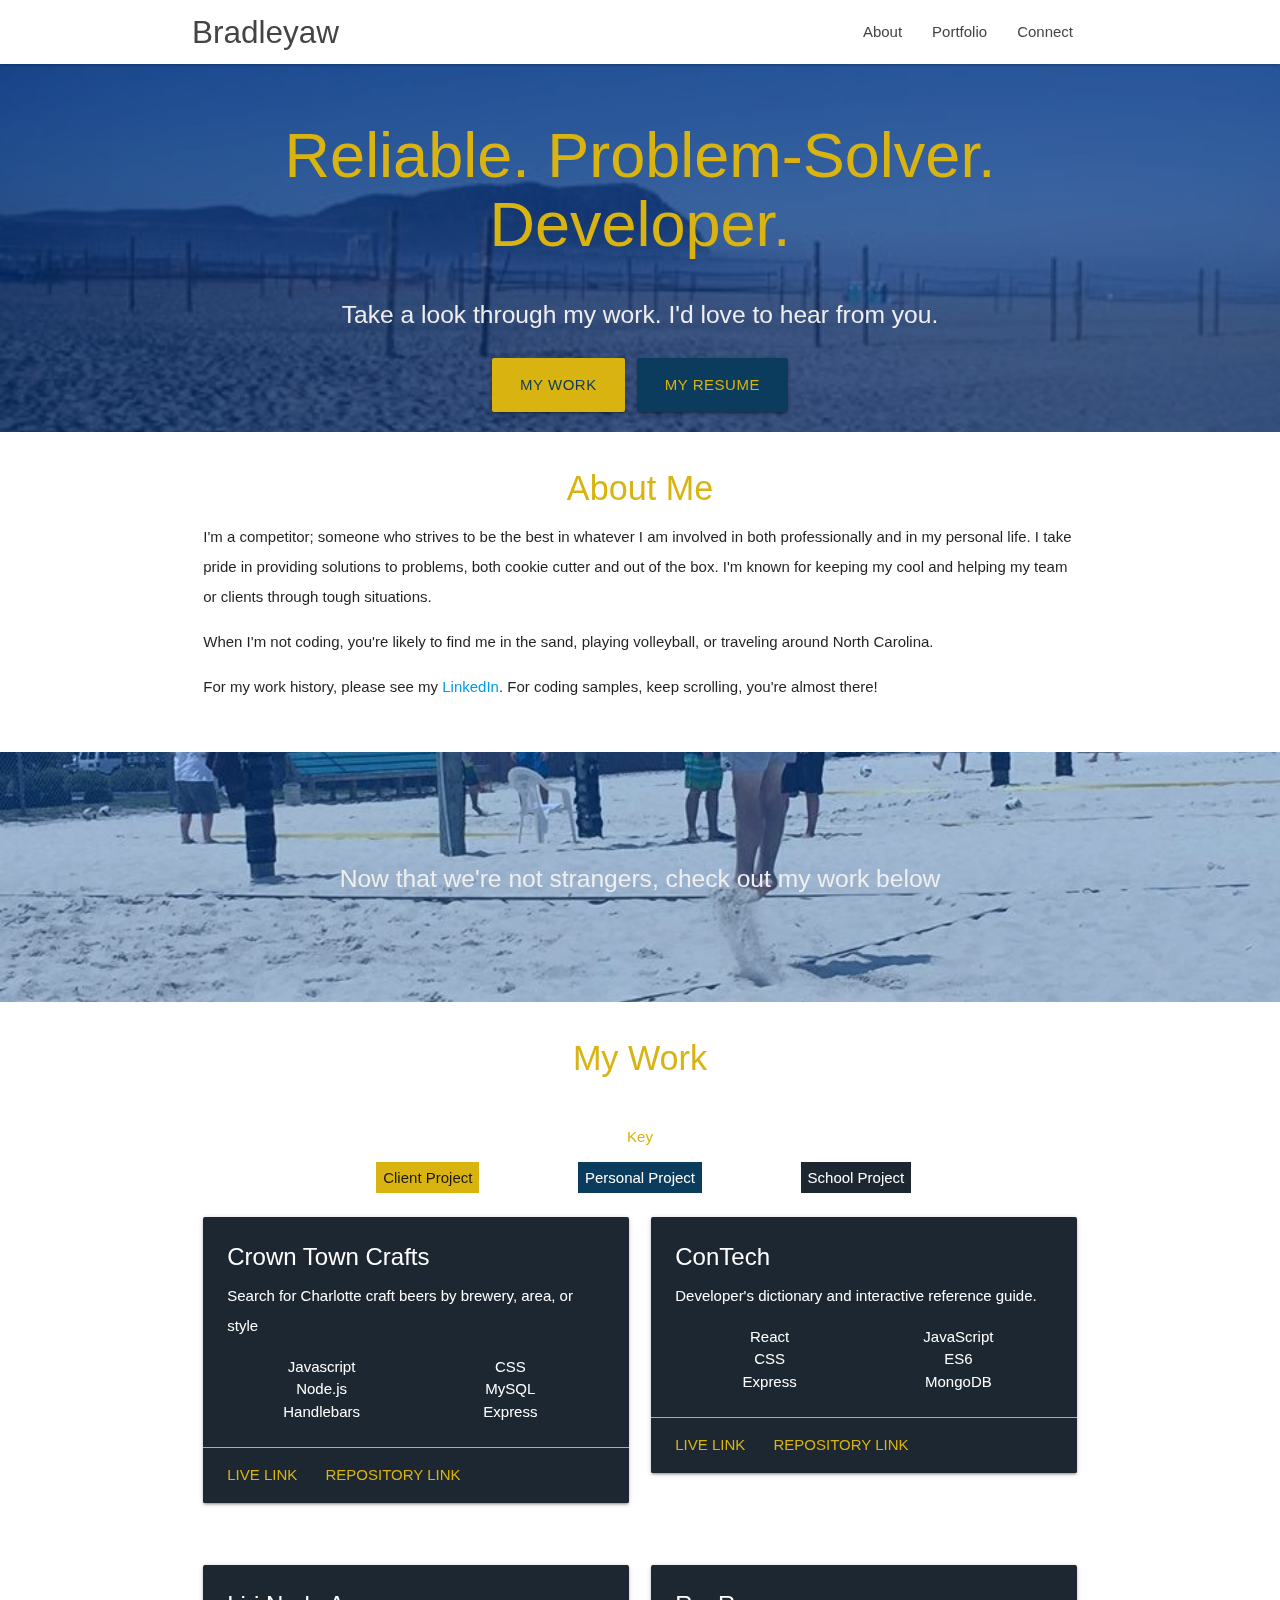
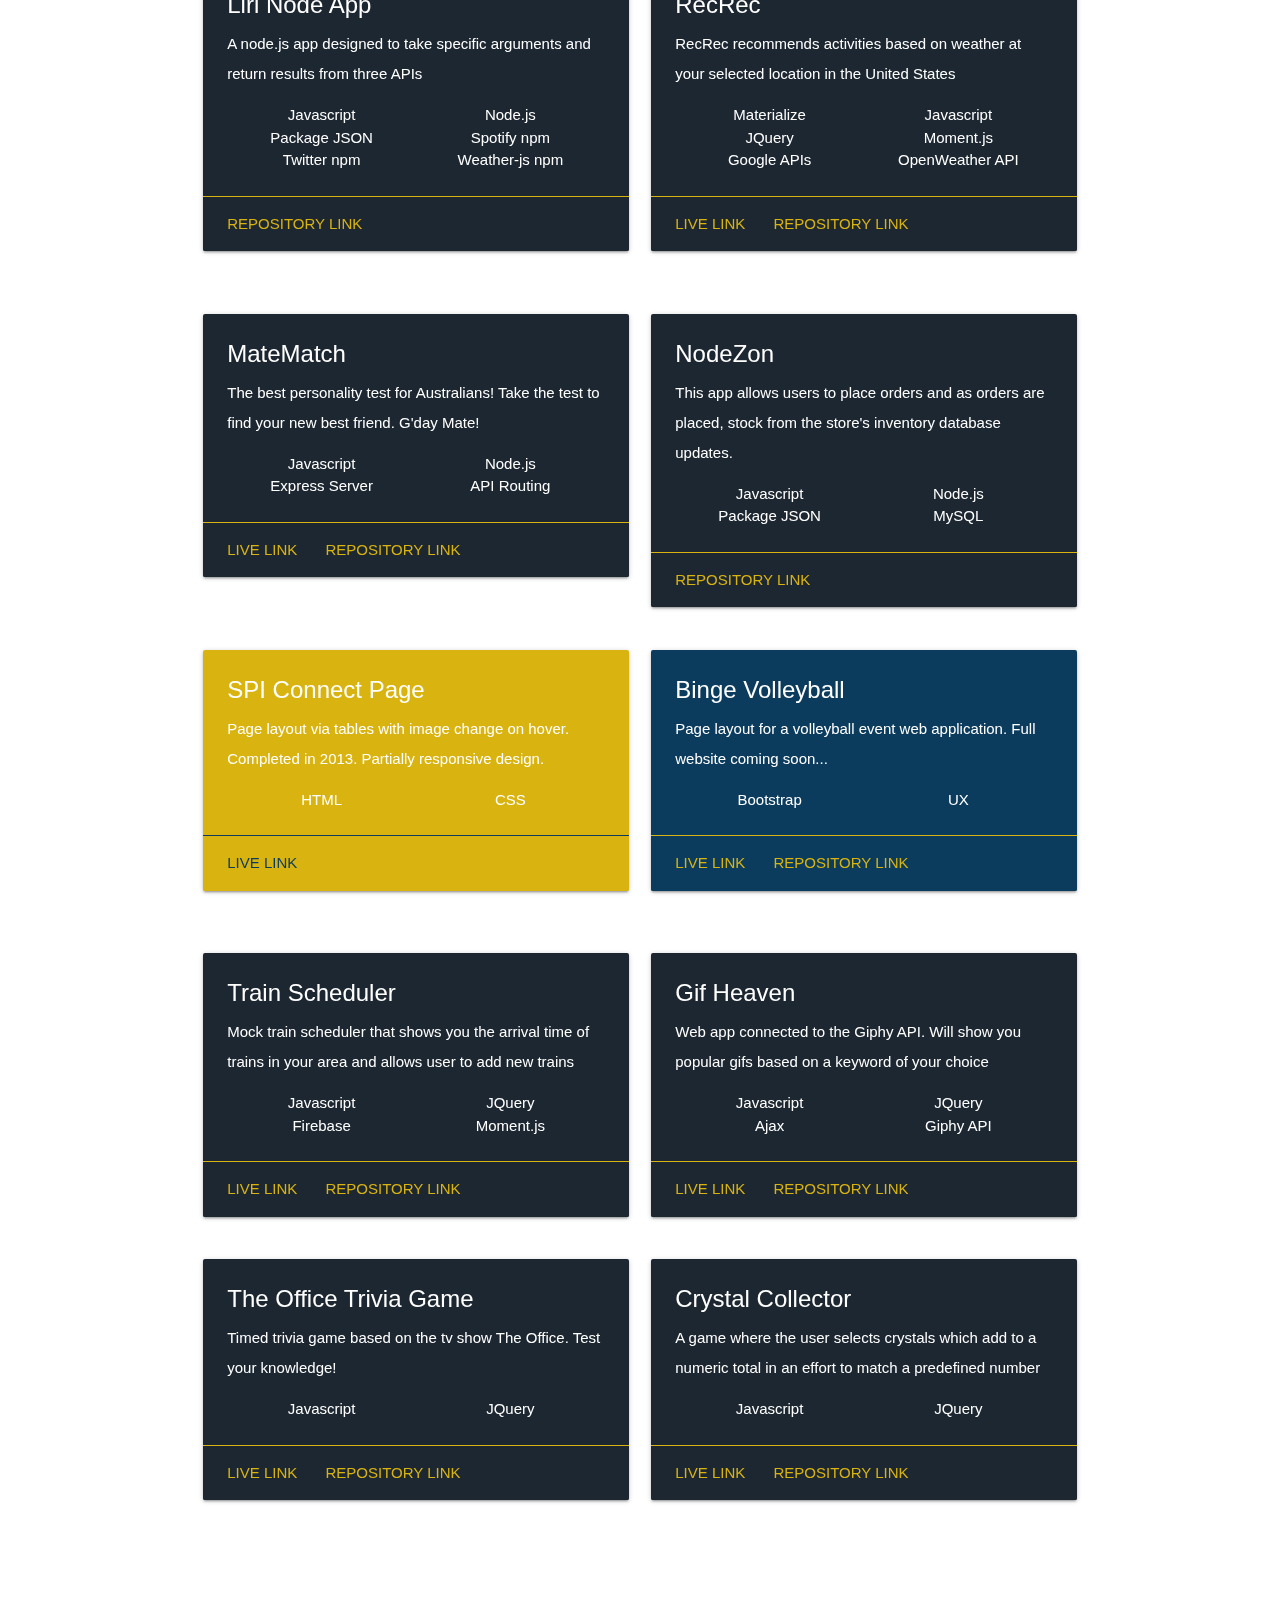
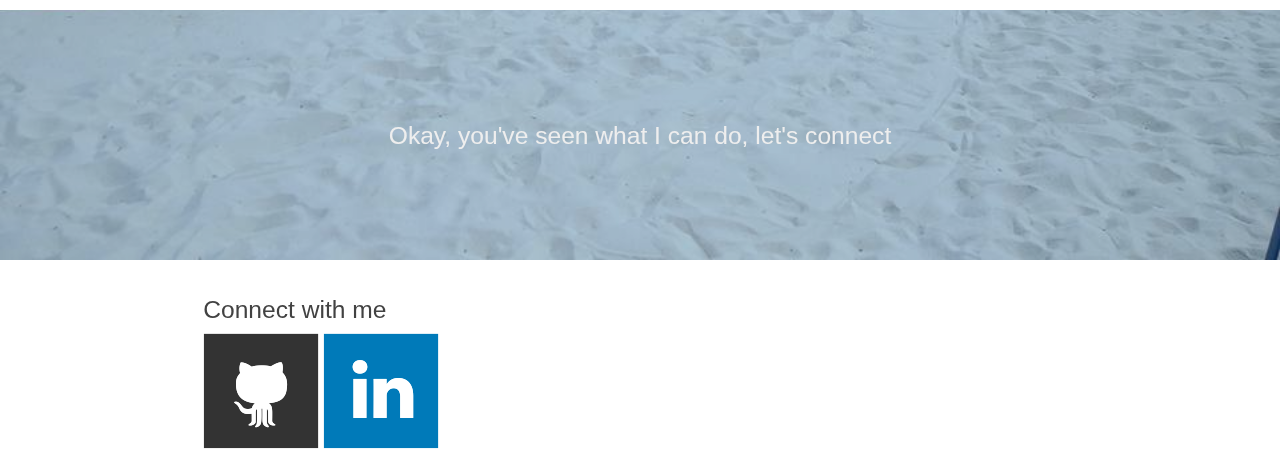
<file: index.html>
<!DOCTYPE html>
<html lang="en">

<head>
  <meta http-equiv="Content-Type" content="text/html; charset=UTF-8" />
  <meta name="viewport" content="width=device-width, initial-scale=1" />
  <title>Alex Bradley Portfolio</title>

  <!-- CSS  -->
  <link href="https://fonts.googleapis.com/icon?family=Material+Icons" rel="stylesheet">
  <link href="css/materialize.css" type="text/css" rel="stylesheet" media="screen,projection" />
  <!-- Remove the need for a favicon -->
  <link rel="shortcut icon" href="#" />
  <link href="css/style.css" type="text/css" rel="stylesheet" media="screen,projection" />
</head>

<body>
  <!-- Nav Area -->
  <nav class="white" role="navigation">
    <div class="nav-wrapper container">
      <a id="logo-container" href="#" id="home" class="brand-logo">Bradleyaw</a>
      <ul class="right hide-on-med-and-down">
        <li>
          <a href="#about">About</a>
        </li>
        <li>
          <a href="#portfolio">Portfolio</a>
        </li>
        <li>
          <a href="#connect">Connect</a>
        </li>
      </ul>

      <ul id="nav-mobile" class="sidenav">
        <li>
          <a href="#about">About</a>
        </li>
        <li>
          <a href="#portfolio">Portfolio</a>
        </li>
        <li>
          <a href="#connect">Connect</a>
        </li>
      </ul>
      <a href="#" data-target="nav-mobile" class="sidenav-trigger">
        <i class="material-icons">menu</i>
      </a>
    </div>
  </nav>

  <!-- Parallax BG 1 -->
  <header id="index-banner" class="parallax-container">
    <div class="section no-pad-bot">
      <div class="container">
        <br>
        <br>
        <h1 class="header mainheader center goldtxt">Reliable. Problem-Solver. Developer.</h1>
        <div class="row center">
          <h5 class="header col s12 grey-text text-lighten-3 light">Take a look through my work. I'd love to hear from you.</h5>
        </div>
        <div class="row center">
          <a href="#portfolio" class="btn-large waves-effect waves-light bluetxt goldbg b1">My Work</a>
          <a href="https://docs.google.com/document/d/1IoJle4ob-Bf93x6Viinx2oW4-CXbUiqeM-zga0buXCE/edit?usp=sharing" target="_blank" class="btn-large waves-effect waves-light goldtxt bluebg b2">My Resume</a>

        </div>
        <br>
        <br>

      </div>
    </div>
    <div class="parallax">
      <img src="background1.jpg" class="imgtint" alt="Unsplashed background img 1">
    </div>
  </header>

  <!-- About Section -->
  <section class="container">
    <div class="section">
      <div class="row">
        <div class="col s12 center">

          <h4 class="goldtxt" id="about">About Me</h4>

          <p class="left-align">
            I'm a competitor; someone who strives to be the best in whatever I am involved in both professionally and in my personal
            life. I take pride in providing solutions to problems, both cookie cutter and out of the box. I'm known for keeping
            my cool and helping my team or clients through tough situations.
          </p>
          <p class="left-align">
            When I'm not coding, you're likely to find me in the sand, playing volleyball, or traveling around North Carolina.
          </p>
          <p class="left-align">
            For my work history, please see my
            <a href="www.linkedin.com/in/bradleyaw">LinkedIn</a>. For coding samples, keep scrolling, you're almost there! </p>
        </div>
      </div>
    </div>
  </section>


  <!-- Parallax BG 2 -->
  <div class="parallax-container valign-wrapper">
    <div class="section no-pad-bot">
      <div class="container">
        <div class="row center">
          <h5 class="header col s12 grey-text text-lighten-3 light">Now that we're not strangers, check out my work below</h5>
        </div>
      </div>
    </div>
    <div class="parallax">
      <img src="background2.jpg" alt="Unsplashed background img 2">
    </div>
  </div>


  <!--   Portfolio   -->
  <section class="container">
    <div class="section">
      <!-- Portfolio Header -->
      <div class="row">
        <h4 class="col s12 center goldtxt" id="portfolio">My Work</h4>
        <p class="col s12 center goldtxt">Key</p>
        <div class="col s4 right-align">
          <span class="goldbgNH keyItem">Client Project</span>
        </div>
        <div class="col s4 center">
          <span class="bluebgNH keyItem whiteTxt">Personal Project</span>
        </div>
        <div class="col s4 left-align">
          <span class="blackbgNH keyItem whiteTxt">School Project</span>
        </div>
      </div>
      <!--   New Row   -->
      <div class="row">
        <!--   Item 1 -->
        <div class="col s12 l6">
          <div class="row">
            <div class="col s12">
              <div class="card blackbg">
                <div class="card-content white-text">
                  <span class="card-title">Crown Town Crafts</span>
                  <p>Search for Charlotte craft beers by brewery, area, or style</p>
                  <ul class="double center">
                    <li>Javascript</li>
                    <li>CSS</li>
                    <li>Node.js</li>
                    <li>MySQL</li>
                    <li>Handlebars</li>
                    <li>Express</li>
                  </ul>
                  <br>
                  <br>
                  <br>
                </div>
                <div class="card-action" id="blackcard">
                  <a href="https://crown-town-crafts.herokuapp.com/">Live Link</a>
                  <a href="https://github.com/bradbotcode/Crown-Town-Crafts">Repository Link</a>
                </div>
              </div>
            </div>
          </div>
        </div>
        <!--   Item 2 -->
        <div class="col s12 l6">
          <div class="row">
            <div class="col s12">
              <div class="card blackbg">
                <div class="card-content white-text">
                  <span class="card-title">ConTech</span>
                  <p>Developer's dictionary and interactive reference guide.</p>
                  <ul class="double center">
                    <li>React</li>
                    <li>JavaScript</li>
                    <li>CSS</li>
                    <li>ES6</li>
                    <li>Express</li>
                    <li>MongoDB</li>
                  </ul>
                  <br>
                  <br>
                  <br>
                </div>
                <div class="card-action" id="blackcard">
                  <a href="https://contech-app.herokuapp.com/">Live Link</a>
                  <a href="https://github.com/dbdoyle182/Contech/">Repository Link</a>
                </div>
              </div>
            </div>
          </div>
        </div>
      </div>
      <!--   New Row   -->
      <div class="row">
        <!--   Item 1   -->
        <div class="col s12 l6">
          <div class="row">
            <div class="col s12">
              <div class="card blackbg">
                <div class="card-content white-text">
                  <span class="card-title">Liri Node App</span>
                  <p>A node.js app designed to take specific arguments and return results from three APIs</p>
                  <ul class="double center">
                    <li>Javascript</li>
                    <li>Node.js</li>
                    <li>Package JSON</li>
                    <li>Spotify npm</li>
                    <li>Twitter npm</li>
                    <li>Weather-js npm</li>
                  </ul>
                  <br>
                  <br>
                  <br>
                </div>
                <div class="card-action" id="blackcard">
                  <a href="https://github.com/bradleyaw/Liri-Node-App">Repository Link</a>
                </div>
              </div>
            </div>
          </div>
        </div>
        <!--   Item 2   -->
        <div class="col s12 l6">
          <div class="row">
            <div class="col s12">
              <div class="card blackbg">
                <div class="card-content white-text">
                  <span class="card-title">RecRec</span>
                  <p>RecRec recommends activities based on weather at your selected location in the United States</p>
                  <ul class="double center">
                    <li>Materialize</li>
                    <li>Javascript</li>
                    <li>JQuery</li>
                    <li>Moment.js</li>
                    <li>Google APIs</li>
                    <li>OpenWeather API</li>
                  </ul>
                  <br>
                  <br>
                  <br>
                </div>
                <div class="card-action" id="blackcard">
                  <a href="https://bradleyaw.github.io/RecRec/">Live Link</a>
                  <a href="https://github.com/bradleyaw/RecRec">Repository Link</a>
                </div>
              </div>
            </div>
          </div>
        </div>
      </div>
      <!--   New Row   -->
      <div class="row">
        <!--   Item 1   -->
        <div class="col s12 l6">
          <div class="row">
            <div class="col s12">
              <div class="card blackbg">
                <div class="card-content white-text">
                  <span class="card-title">MateMatch</span>
                  <p>The best personality test for Australians! Take the test to find your new best friend. G'day Mate!</p>
                  <ul class="double center">
                    <li>Javascript</li>
                    <li>Node.js</li>
                    <li>Express Server</li>
                    <li>API Routing</li>
                  </ul>
                  <br>
                  <br>
                </div>
                <div class="card-action" id="blackcard">
                  <a href="fierce-peak-90901.herokuapp.com">Live Link</a>
                  <a href="https://github.com/bradleyaw/MateMatch">Repository Link</a>
                </div>
              </div>
            </div>
          </div>
        </div>
        <!--   Item 2   -->
        <div class="col s12 l6">
          <div class="row">
            <div class="col s12">
              <div class="card blackbg">
                <div class="card-content white-text">
                  <span class="card-title">NodeZon</span>
                  <p>This app allows users to place orders and as orders are placed, stock from the store's inventory database
                    updates.
                  </p>
                  <ul class="double center">
                    <li>Javascript</li>
                    <li>Node.js</li>
                    <li>Package JSON</li>
                    <li>MySQL</li>
                  </ul>
                  <br>
                  <br>
                </div>
                <div class="card-action" id="blackcard">
                  <a href="https://github.com/bradleyaw/NodeZon">Repository Link</a>
                </div>
              </div>
            </div>
          </div>
        </div>
        <!--   New Row   -->
        <div class="row">
          <!--   Item 1   -->
          <div class="col s12 l6">
            <div class="row">
              <div class="col s12">
                <div class="card goldbg">
                  <div class="card-content white-text">
                    <span class="card-title">SPI Connect Page</span>
                    <p>Page layout via tables with image change on hover. Completed in 2013. Partially responsive design.</p>
                    <ul class="double center">
                      <li>HTML</li>
                      <li>CSS</li>
                    </ul>
                    <br>
                  </div>
                  <div class="card-action" id="goldcard">
                    <a href="http://global.spisales.com/connect" id="bluetxt">Live Link</a>
                  </div>
                </div>
              </div>
            </div>
          </div>
          <!--   Item 2   -->
          <div class="col s12 l6">
            <div class="row">
              <div class="col s12">
                <div class="card bluebg">
                  <div class="card-content white-text">
                    <span class="card-title">Binge Volleyball</span>
                    <p>Page layout for a volleyball event web application. Full website coming soon...</p>
                    <ul class="double center">
                      <li>Bootstrap</li>
                      <li>UX</li>
                    </ul>
                    <br>
                  </div>
                  <div class="card-action" id="bluecard">
                    <a href="https://bradleyaw.github.io/BingeLayoutBootstrap/">Live Link</a>
                    <a href="https://github.com/bradleyaw/BingeLayoutBootstrap">Repository Link</a>
                  </div>
                </div>
              </div>
            </div>
          </div>
        </div>
        <!--   New Row   -->
        <div class="row">
          <!--   Item 1   -->
          <div class="col s12 l6">
            <div class="row">
              <div class="col s12">
                <div class="card blackbg">
                  <div class="card-content white-text">
                    <span class="card-title">Train Scheduler</span>
                    <p>Mock train scheduler that shows you the arrival time of trains in your area and allows user to add new
                      trains
                    </p>
                    <ul class="double center">
                      <li>Javascript</li>
                      <li>JQuery</li>
                      <li>Firebase</li>
                      <li>Moment.js</li>
                    </ul>
                    <br>
                    <br>
                  </div>
                  <div class="card-action" id="blackcard">
                    <a href="https://bradleyaw.github.io/TrainSchedule/">Live Link</a>
                    <a href="https://github.com/bradleyaw/TrainSchedule">Repository Link</a>
                  </div>
                </div>
              </div>
            </div>
          </div>
          <!--   Item 2   -->
          <div class="col s12 l6">
            <div class="row">
              <div class="col s12">
                <div class="card blackbg">
                  <div class="card-content white-text">
                    <span class="card-title">Gif Heaven</span>
                    <p>Web app connected to the Giphy API. Will show you popular gifs based on a keyword of your choice</p>
                    <ul class="double center">
                      <li>Javascript</li>
                      <li>JQuery</li>
                      <li>Ajax</li>
                      <li>Giphy API</li>
                    </ul>
                    <br>
                    <br>
                  </div>
                  <div class="card-action" id="blackcard">
                    <a href="https://bradleyaw.github.io/GifHeaven/">Live Link</a>
                    <a href="https://github.com/bradleyaw/GifHeaven">Repository Link</a>
                  </div>
                </div>
              </div>
            </div>
          </div>
          <!--   New Row   -->
          <div class="row">
            <!--   Item 1   -->
            <div class="col s12 l6">
              <div class="row">
                <div class="col s12">
                  <div class="card blackbg">
                    <div class="card-content white-text">
                      <span class="card-title">The Office Trivia Game</span>
                      <p>Timed trivia game based on the tv show The Office. Test your knowledge!</p>
                      <ul class="double center">
                        <li>Javascript</li>
                        <li>JQuery</li>
                      </ul>
                      <br>
                    </div>
                    <div class="card-action" id="blackcard">
                      <a href="https://bradleyaw.github.io/TriviaGame/">Live Link</a>
                      <a href="https://github.com/bradleyaw/TriviaGame">Repository Link</a>
                    </div>
                  </div>
                </div>
              </div>
            </div>
            <!--   Item 2   -->
            <div class="col s12 l6">
              <div class="row">
                <div class="col s12">
                  <div class="card blackbg">
                    <div class="card-content white-text">
                      <span class="card-title">Crystal Collector</span>
                      <p>A game where the user selects crystals which add to a numeric total in an effort to match a predefined
                        number
                      </p>
                      <ul class="double center">
                        <li>Javascript</li>
                        <li>JQuery</li>
                      </ul>
                      <br>
                    </div>
                    <div class="card-action" id="blackcard">
                      <a href="https://bradleyaw.github.io/week-4-game/">Live Link</a>
                      <a href="https://github.com/bradleyaw/week-4-game">Repository Link</a>
                    </div>
                  </div>
                </div>
              </div>
            </div>
          </div>
        </div>
  </section>
  </div>
  <!-- Parallax BG 3 -->
  <div class="parallax-container valign-wrapper">
    <div class="section no-pad-bot">
      <div class="container">
        <div class="row center">
          <h5 class="header col s12 grey-text text-lighten-3 light">Okay, you've seen what I can do, let's connect</h5>
        </div>
      </div>
    </div>
    <div class="parallax">
      <img src="background3.jpg" alt="Unsplashed background img 3">
    </div>
  </div>
  <!-- Footer/Connect -->
  <footer class="page-footer white">
    <div class="container">
      <div class="row">
        <div class="col l6 s12">
          <h5 class="grey-text text-darken-3" id="connect">Connect with me</h5>
          <a href="https://github.com/bradleyaw/">
            <img src="github-128.png" class="social" alt="GitHub" />
          </a>
          <a href="https:/www.linkedin.com/in/bradleyaw">
            <img src="linkedin-128.png" class="social" alt="LinkedIn" />
          </a>
        </div>
      </div>
    </div>
  </footer>


  <!-- Scripts -->
  <script type="text/javascript" src="https://code.jquery.com/jquery-2.1.1.min.js"></script>
  <script src="https://code.jquery.com/jquery-3.3.1.min.js" integrity="sha256-FgpCb/KJQlLNfOu91ta32o/NMZxltwRo8QtmkMRdAu8=" crossorigin="anonymous"></script>
  <script type="text/javascript" src="js/materialize.js"></script>
  <script type="text/javascript" src="js/init.js"></script>
  <script type="text/javascript" src="js/main.js"></script>


</body>

</html>
</file>
<file: css/style.css>
nav ul a,
nav .brand-logo {
  color: #444;
}

p {
  line-height: 2rem;
}

.imgtint {
  filter: brightness(50%);
}

.btn-large {
  padding-bottom: 15px;
}

.goldtxt {
  color: #D9B310;
}
.goldbg{
  background-color: #D9B310;
}
.goldbgNH{
  background-color: #D9B310;
}
.goldbg:hover { 
  background-color: rgb(203, 168, 16);
}
.bluetxt {
  color: #0B3C5D;
}
#bluetxt {
  color: #0B3C5D;
}
.bluebg{
  background-color: #0B3C5D;
}
.bluebgNH{
  background-color: #0B3C5D;
}
.bluebg:hover { 
  background-color: rgb(10, 68, 105);
}
.blacktxt {
  color: #1D2731;
}
.blackbg{
  background-color: #1D2731;
}
.blackbgNH{
  background-color: #1D2731;
}
.blackbg:hover{
  background-color: rgb(36, 47, 59);
}
.b1 {
  margin-right: 4px;
}
.b2 {
  margin-left: 4px;
}

.keyItem {
  padding: 7px;
}

.whiteTxt {
  color: white;
 }

#portfolio {
  padding-bottom: 15px;
}

.card .card-action a:not(.btn):not(.btn-large):not(.btn-small):not(.btn-large):not(.btn-floating) {
  color: #D9B310;
}

#goldcard {
  border-top: 1px solid #0B3C5D;
}

#blackcard,
#bluecard {
  border-top: 1px solid #D9B310;
}

ul .double{
  width:100%;
  margin:0px 0px 5px 0px;
  overflow:hidden;
}

.double li  { 
  width:50%;
  float:left;
  display:inline;
} 


.sidenav-trigger {
  color: #26a69a;
}

.parallax-container {
  min-height: 250px;
  line-height: 0;
  height: auto;
  background-color: rgba(0, 106, 255, 0.3);

}
  .parallax-container .section {
    width: 100%;
  }

@media only screen and (max-width : 1200px) {
  .header {
    font-size: 1.5rem;
  
  }
  .mainheader {
    font-size: 3rem;
  }
}

@media only screen and (max-width : 992px) {
  .header {
    font-size: 1.4rem;

  }
  .mainheader {
    font-size: 2.7rem;
  }
  .parallax-container .section {
    position: absolute;
    top: 30%;
  }

  #index-banner .section {
    top: -5%;
  }
}

@media only screen and (max-width : 600px) {
  #index-banner .section {
    top: -5%;
  }
  
  .mainheader {
    font-size: 2rem;
  }
}

footer.page-footer {
  margin: 0;
}

@media only screen and (max-width : 468px) {

  .header {
    font-size: 1.2rem;

  }
  .mainheader {
    font-size: 1.6rem;
  }
}
</file>
